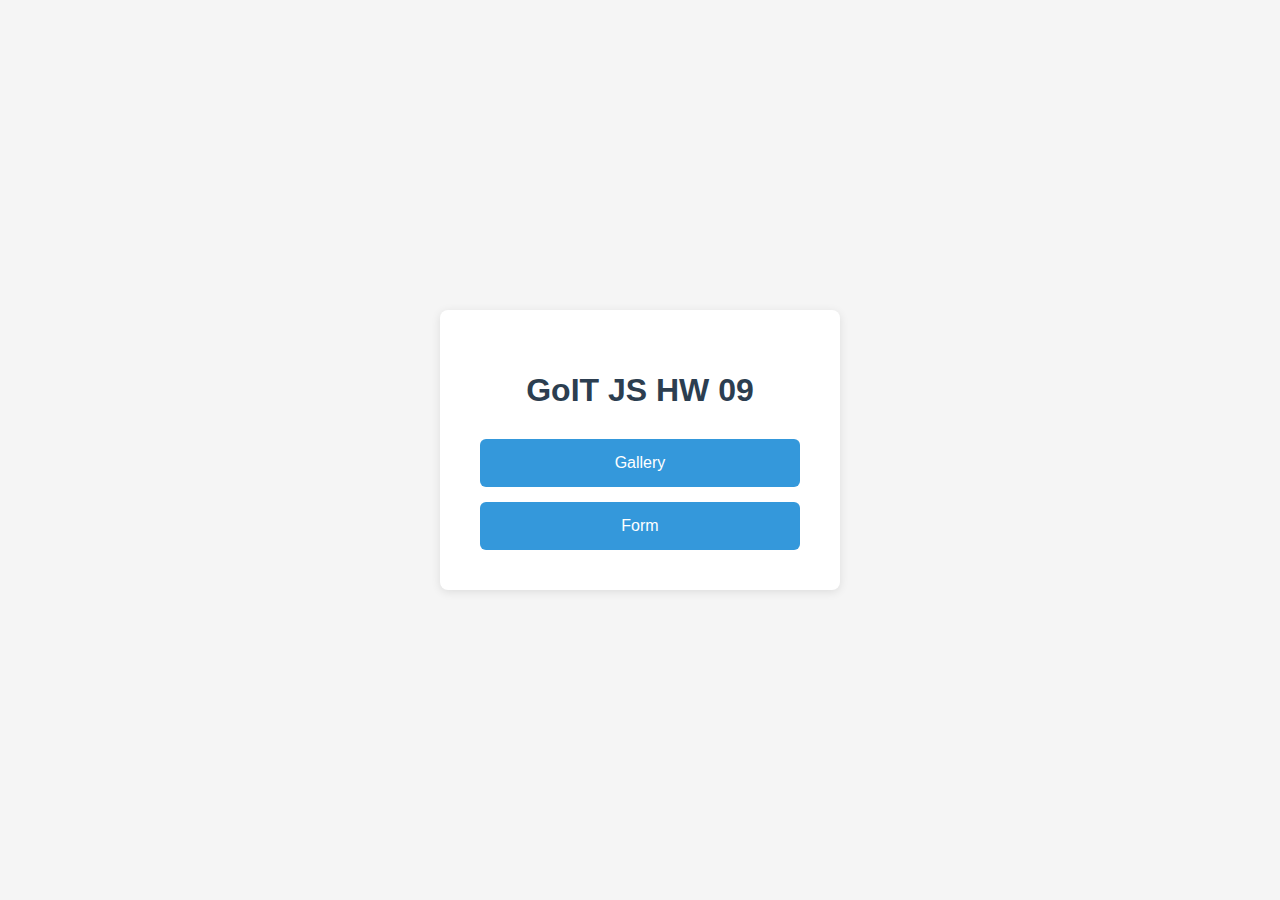
<file: src/index.html>
<!DOCTYPE html>
<html lang="en">
  <head>
    <meta charset="UTF-8" />
    <meta name="viewport" content="width=device-width, initial-scale=1.0" />
    <title>GoIT JS HW 09</title>
    <link rel="stylesheet" href="./css/index.css" />
  </head>
  <body>
    <div class="container">
      <h1>GoIT JS HW 09</h1>
      <ul>
        <li><a href="./1-gallery.html">Gallery</a></li>
        <li><a href="./2-form.html">Form</a></li>
      </ul>
    </div>
  </body>
</html>
</file>
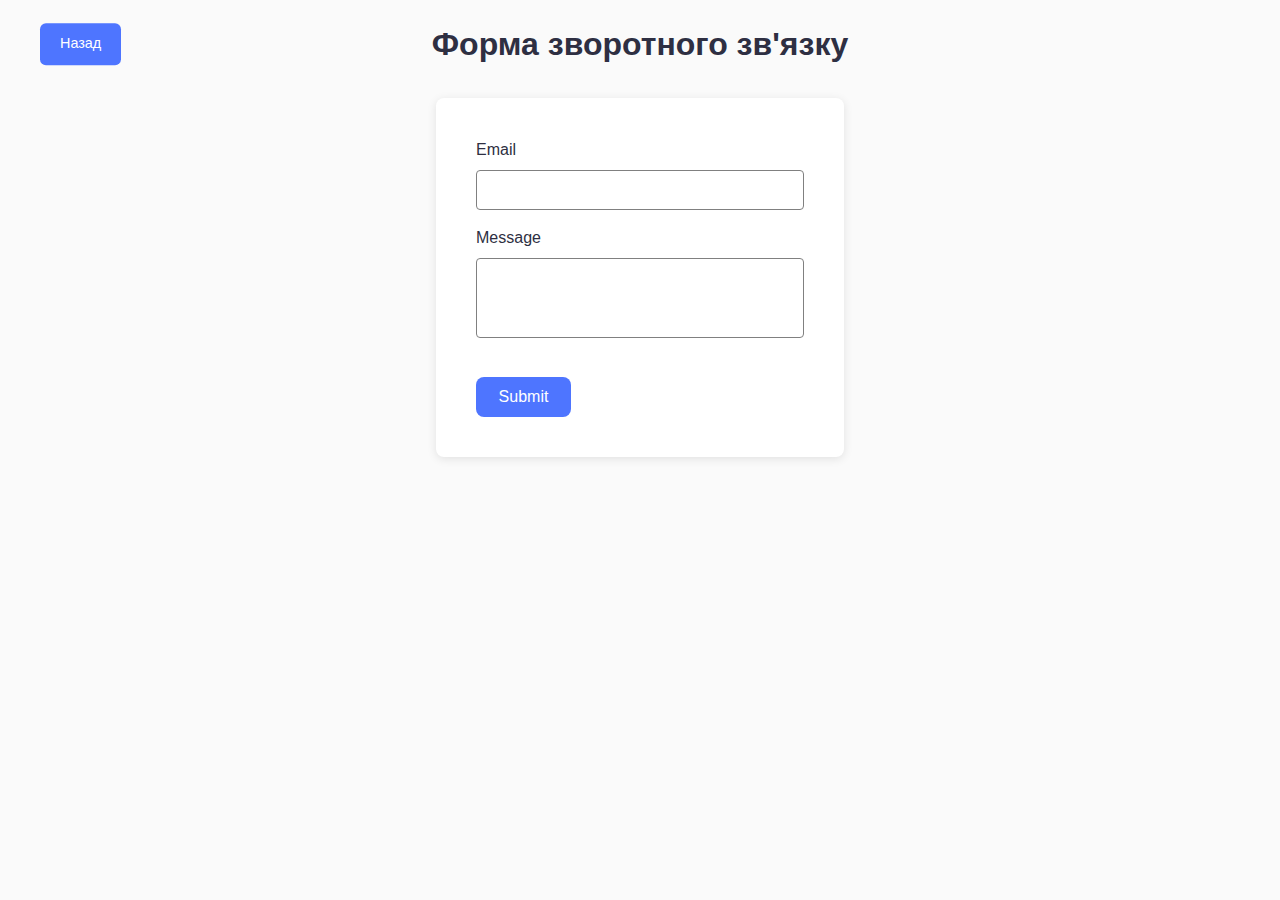
<file: src/2-form.html>
<!DOCTYPE html>
<html lang="en">
  <head>
    <meta charset="UTF-8" />
    <meta name="viewport" content="width=device-width, initial-scale=1.0" />
    <title>Form</title>
    <link rel="stylesheet" href="./css/2-form.css" />
    <script type="module" src="./js/2-form.js"></script>
  </head>
  <body>
    <div class="container">
      <div class="container">
        <div class="header">
          <h1>Форма зворотного зв'язку</h1>
          <a href="./index.html" class="back-btn">Назад</a>
        </div>

        <form class="feedback-form" autocomplete="off">
          <div class="form-group">
            <label for="email">Email</label>
            <input type="email" name="email" id="email" required />
          </div>

          <div class="form-group">
            <label for="message">Message</label>
            <textarea name="message" id="message" rows="5" required></textarea>
          </div>

          <button type="submit">Submit</button>
        </form>
      </div>
    </div>
  </body>
</html>
</file>
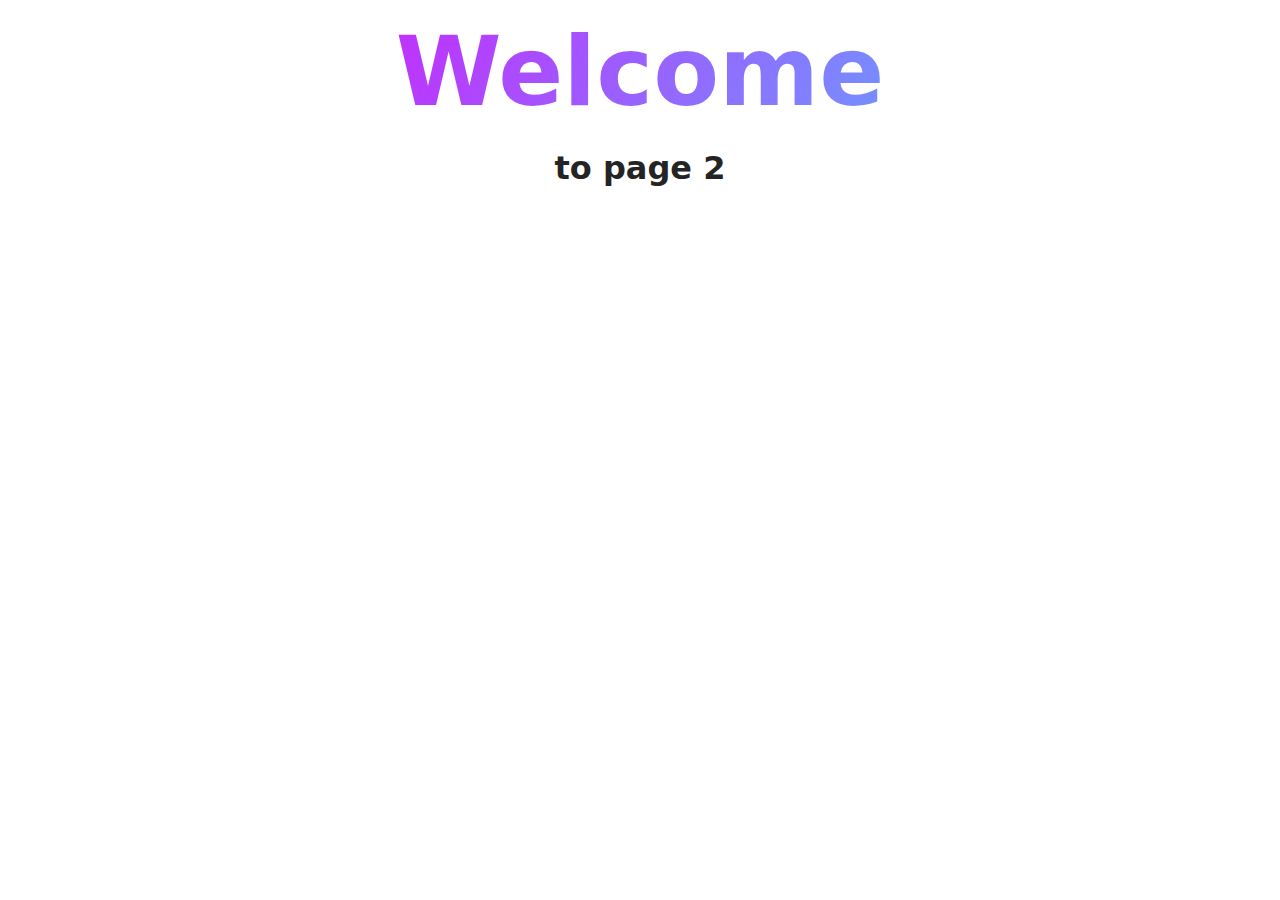
<file: src/page-2.html>
<!DOCTYPE html>
<html lang="en">
  <head>
    <meta charset="UTF-8" />
    <meta http-equiv="X-UA-Compatible" content="IE=edge" />
    <meta name="viewport" content="width=device-width, initial-scale=1.0" />
    <title>Page 2</title>
    <link rel="stylesheet" href="./css/styles.css" />
  </head>
  <body>
    <load
      src="./partials/header.html"
      icon-path="./img/sprite.svg#logo"
      highlight-act="active"
    />

    <main>
      <div class="container">
        <h1 class="main-title">
          <span class="main-title-gradient">Welcome</span> to page 2
        </h1>
        <load src="./partials/back-link.html" />
      </div>
    </main>

    <load src="./partials/footer.html" />
  </body>
</html>
</file>
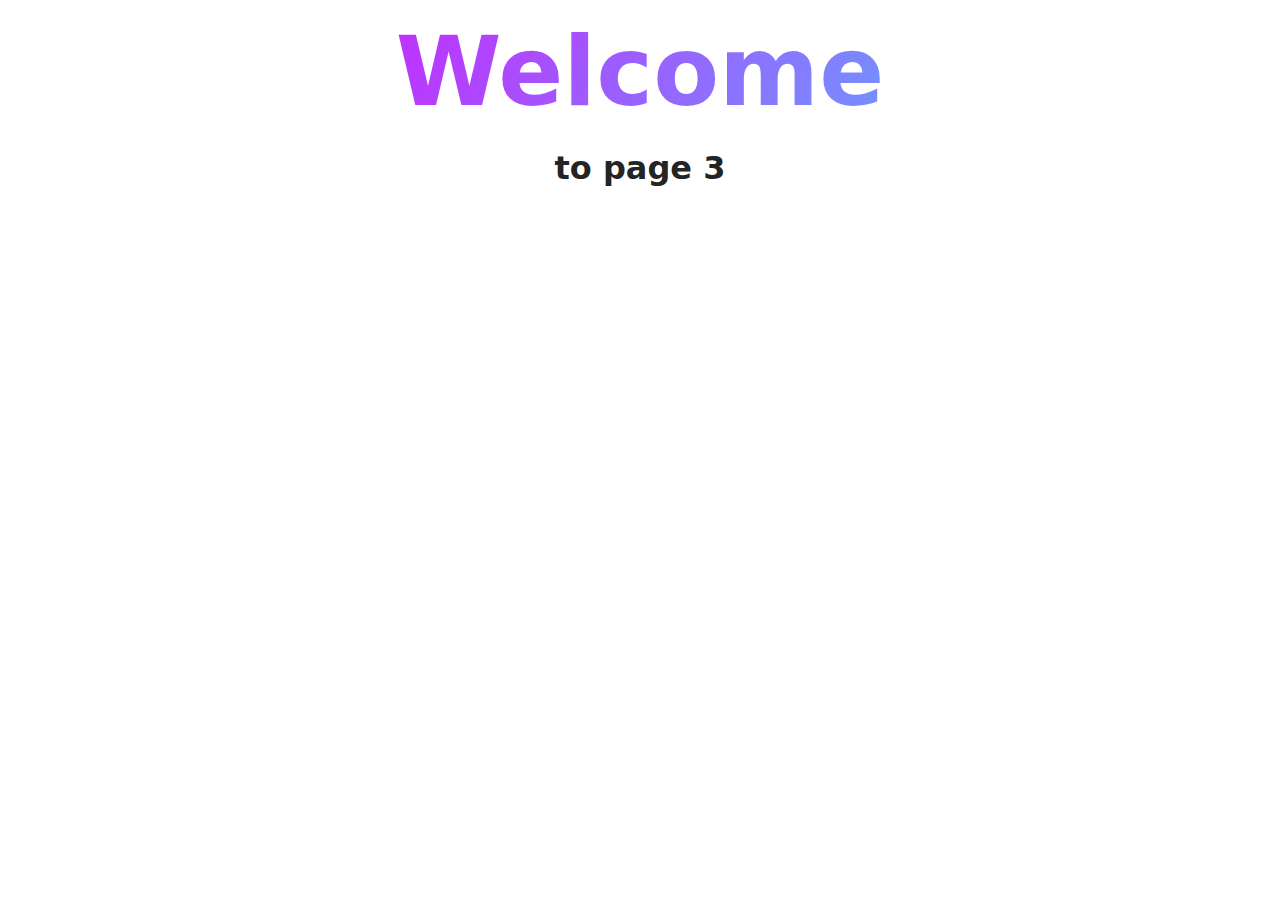
<file: src/page-3.html>
<!DOCTYPE html>
<html lang="en">
  <head>
    <meta charset="UTF-8" />
    <meta http-equiv="X-UA-Compatible" content="IE=edge" />
    <meta name="viewport" content="width=device-width, initial-scale=1.0" />
    <title>Page 3</title>
    <link rel="stylesheet" href="./css/styles.css" />
  </head>
  <body>
    <load
      src="./partials/header.html"
      icon-path="./img/sprite.svg#logo"
      highlight-curr="active"
    />

    <main>
      <div class="container">
        <h1 class="main-title">
          <span class="main-title-gradient">Welcome</span> to page 3
        </h1>
        <load src="./partials/back-link.html" />
      </div>
    </main>

    <load src="./partials/footer.html" />
  </body>
</html>
</file>
<file: src/css/index.css>
* {
  box-sizing: border-box;
}

body {
  font-family: 'Montserrat', sans-serif;
  background-color: #f5f5f5;
  color: #333;
  margin: 0;
  padding: 40px 20px;
  min-height: 100vh;
  display: flex;
  align-items: center;
  justify-content: center;
}

.container {
  background: white;
  border-radius: 8px;
  padding: 40px;
  box-shadow: 0 2px 10px rgba(0, 0, 0, 0.1);
  max-width: 400px;
  width: 100%;
  text-align: center;
}

h1 {
  font-size: 2rem;
  color: #2c3e50;
  margin-bottom: 30px;
  font-weight: 600;
}

ul {
  list-style: none;
  padding: 0;
  margin: 0;
  display: flex;
  flex-direction: column;
  gap: 15px;
}

a {
  display: block;
  text-decoration: none;
  background-color: #3498db;
  color: white;
  padding: 15px 25px;
  border-radius: 6px;
  font-size: 1rem;
  font-weight: 500;
  transition: background-color 0.3s ease;
}

a:hover {
  background-color: #2980b9;
}

a:active {
  transform: translateY(1px);
}

@media (max-width: 480px) {
  .container {
    padding: 30px 20px;
  }

  h1 {
    font-size: 1.5rem;
  }

  a {
    padding: 12px 20px;
    font-size: 0.9rem;
  }
}
</file>
<file: src/css/2-form.css>
* {
  box-sizing: border-box;
}

body {
  font-family: 'Montserrat', sans-serif;
  background-color: #fafafa;
  color: #2e2f42;
  line-height: 1.5;
  margin: 0;
  padding: 20px;
}

.container {
  max-width: 1200px;
  margin: 0 auto;
}

.header {
  margin-bottom: 30px;
  text-align: center;
  position: relative;
}

.back-btn {
  position: absolute;
  left: 0;
  top: 50%;
  transform: translateY(-50%);
  background-color: rgba(78, 117, 255, 1);
  color: white;
  text-decoration: none;
  padding: 10px 20px;
  border-radius: 6px;
  font-size: 0.9rem;
  font-weight: 500;
  transition: background-color 0.3s ease;
}

.back-btn:hover {
  background-color: rgba(108, 140, 255, 1);
}

h1 {
  font-size: 2rem;
  color: #2e2f42;
  margin: 0;
  font-weight: 600;
}

.feedback-form {
  margin: 0 auto;
  background: white;
  padding: 40px;
  border-radius: 8px;
  box-shadow: 0 2px 10px rgba(0, 0, 0, 0.1);
  max-width: 408px;
  width: 100%;
}

.form-group {
  margin-bottom: 16px;
}

label {
  display: block;
  margin-bottom: 8px;
  font-weight: 400;
  color: #2e2f42;
  font-size: 16px;
  line-height: 1.5;
}

input[type='email'],
textarea {
  width: 100%;
  padding: 8px 16px;
  border: 1px solid #808080;
  border-radius: 4px;
  font-size: 16px;
  font-family: inherit;
  line-height: 1.25;
  color: #2e2f42;
  transition: border-color 0.3s ease;
  background-color: white;
}

input[type='email']:focus,
textarea:focus {
  outline: none;
  border-color: rgba(0, 0, 0, 1);
}

input[type='email'] {
  height: 40px;
}

textarea {
  resize: none;
  height: 80px;
  font-family: inherit;
}

button[type='submit'] {
  background-color: rgba(78, 117, 255, 1);
  color: white;
  border: none;
  padding: 8px 16px;
  border-radius: 8px;
  font-size: 16px;
  font-weight: 500;
  cursor: pointer;
  transition: background-color 0.3s ease;
  min-width: 95px;
  height: 40px;
  margin-top: 16px;
}

button[type='submit']:hover {
  background-color: rgba(108, 140, 255, 1);
}

button[type='submit']:active {
  transform: translateY(1px);
}

@media (max-width: 768px) {
  .header {
    margin-bottom: 20px;
  }

  .back-btn {
    position: static;
    transform: none;
    margin-bottom: 15px;
    display: inline-block;
  }

  h1 {
    font-size: 1.5rem;
  }

  .feedback-form {
    padding: 24px;
  }
}

@media (max-width: 480px) {
  .container {
    max-width: 100%;
  }

  .back-btn {
    padding: 8px 16px;
    font-size: 0.8rem;
  }

  h1 {
    font-size: 1.3rem;
  }

  .feedback-form {
    padding: 20px;
  }
}
</file>
<file: src/css/styles.css>
/**
  |============================
  | include css partials with
  | default @import url()
  |============================
*/
/* Common styles */
@import url('./reset.css');
@import url('./base.css');
@import url('./container.css');
@import url('./animations.css');

/* Sections style */
@import url('./header.css');
@import url('./vite-promo.css');
@import url('./badges.css');
@import url('./back-link.css');
@import url('./footer.css');
</file>
